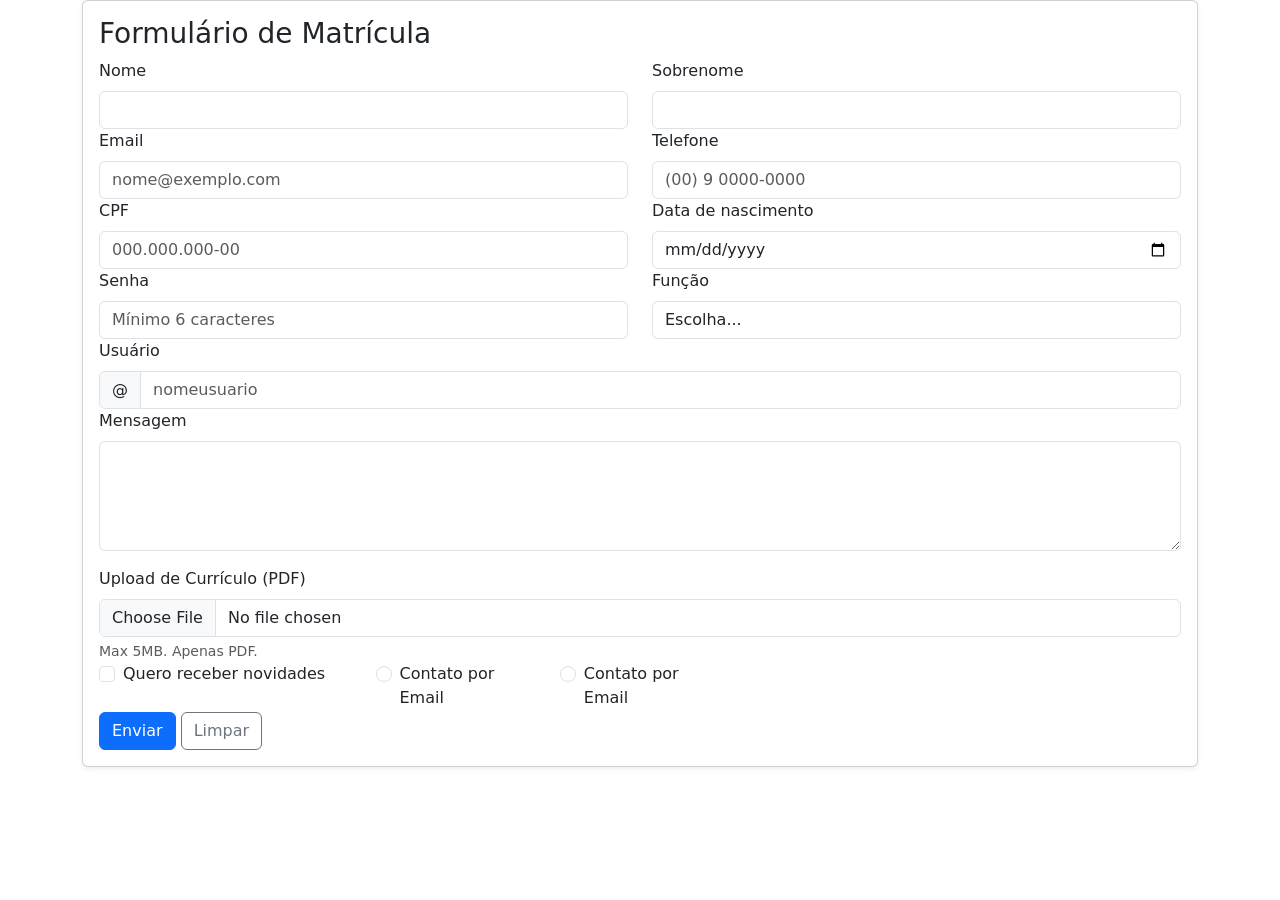
<file: bs.html>
<!doctype html>
<html lang="en">
  <head>
    <meta charset="utf-8">
    <meta name="viewport" content="width=device-width, initial-scale=1">
    <title>Bootstrap demo</title>
    <link href="https://cdn.jsdelivr.net/npm/bootstrap@5.3.8/dist/css/bootstrap.min.css" rel="stylesheet" integrity="sha384-sRIl4kxILFvY47J16cr9ZwB07vP4J8+LH7qKQnuqkuIAvNWLzeN8tE5YBujZqJLB" crossorigin="anonymous">
  </head>
  <body>

    <div class="container">
        <div class="card form-card shadow-sm">
            <div class="card-body">
                <h3 class="card-title">Formulário de Matrícula</h3>

                <form>
                    <div class="row">
                        <div class="col-md-6">
                            <label class="form-label">Nome</label>
                            <input class="form-control">
                        </div>
                        <div class="col-md-6">
                            <label class="form-label">Sobrenome</label>
                            <input class="form-control">
                        </div>    
                    </div>

                    <div class="row">
                        <div class="col-md-6">
                            <label class="form-label">Email</label>
                            <input class="form-control" placeholder="nome@exemplo.com">
                        </div>
                        <div class="col-md-6">
                            <label class="form-label">Telefone</label>
                            <input class="form-control" placeholder="(00) 9 0000-0000">
                        </div>
                    </div>

                    <div class="row">
                        <div class="col-md-6">
                            <label class="form-label">CPF</label>
                            <input class="form-control" placeholder="000.000.000-00">
                        </div>
                        <div class="col-md-6">
                            <label class="form-label">Data de nascimento</label>
                            <input class="form-control" type="date">
                        </div>
                    </div>

                    <div class="row">
                        <div class="col-md-6">
                            <label class="form-label">Senha</label>
                            <input class="form-control" type="password" placeholder="Mínimo 6 caracteres">
                        </div>
                        <div class="col-md-6">
                            <label class="form-label">Função</label>
                            <select class="form-control">
                                <option selected>Escolha...</option>
                            </select>
                        </div>
                    </div>

                    <div class="row">
                        <div class="col-md-12">
                            <label class="form-label">Usuário</label>
                            <div class="input-group">
                              <div class="input-group-text">@</div>
                              <input type="text" class="form-control" placeholder="nomeusuario">
                            </div>
                          </div>
                    </div>

                    <div class="row">
                        <div class="mb-3">
                            <label class="form-label">Mensagem</label>
                            <textarea class="form-control" rows="4"></textarea>
                        </div>
                     </div>

                    <div class="row">
                        <div class="col-md-12">
                            <label class="form-label">Upload de Currículo (PDF)</label>
                              <input type="file" class="form-control" aria-label="Upload">
                              <div class="form-text">Max 5MB. Apenas PDF.</div>
                            </div>
                    </div>

                    <div class="row">
                        <div class="col-md-3">
                            <div class="form-check">
                                <input class="form-check-input" type="checkbox" >
                                <label class="form-check-label">Quero receber novidades</label>
                            </div> 
                        </div>
                        <div class="col-md-2">
                            <div class="form-check form-check-inline">
                                <input class="form-check-input" type="radio" id="inlineRadio1">
                                <label class="form-check-label" for="inlineRadio1">Contato por Email</label>
                            </div>
                        </div>
                        <div class="col-md-2">
                            <div class="form-check form-check-inline">
                                <input class="form-check-input" type="radio" id="inlineRadio1">
                                <label class="form-check-label" for="inlineRadio1">Contato por Email</label>
                            </div>
                        </div>
                    </div> 

                    <div class="row">
                        <div class="col-md-12">
                            <button class="btn btn-primary" type="submit">Enviar</button>
                            <button type="reset" class="btn btn-outline-secondary">Limpar</button>
                        </div>
                    </div> 


                </form>
            </div>
        </div>
    </div>



    <script src="https://cdn.jsdelivr.net/npm/@popperjs/core@2.11.8/dist/umd/popper.min.js" integrity="sha384-I7E8VVD/ismYTF4hNIPjVp/Zjvgyol6VFvRkX/vR+Vc4jQkC+hVqc2pM8ODewa9r" crossorigin="anonymous"></script>
    <script src="https://cdn.jsdelivr.net/npm/bootstrap@5.3.8/dist/js/bootstrap.min.js" integrity="sha384-G/EV+4j2dNv+tEPo3++6LCgdCROaejBqfUeNjuKAiuXbjrxilcCdDz6ZAVfHWe1Y" crossorigin="anonymous"></script>
    <script src="https://cdn.jsdelivr.net/npm/bootstrap@5.3.8/dist/js/bootstrap.bundle.min.js" integrity="sha384-FKyoEForCGlyvwx9Hj09JcYn3nv7wiPVlz7YYwJrWVcXK/BmnVDxM+D2scQbITxI" crossorigin="anonymous"></script>
  </body>
</html>
</file>
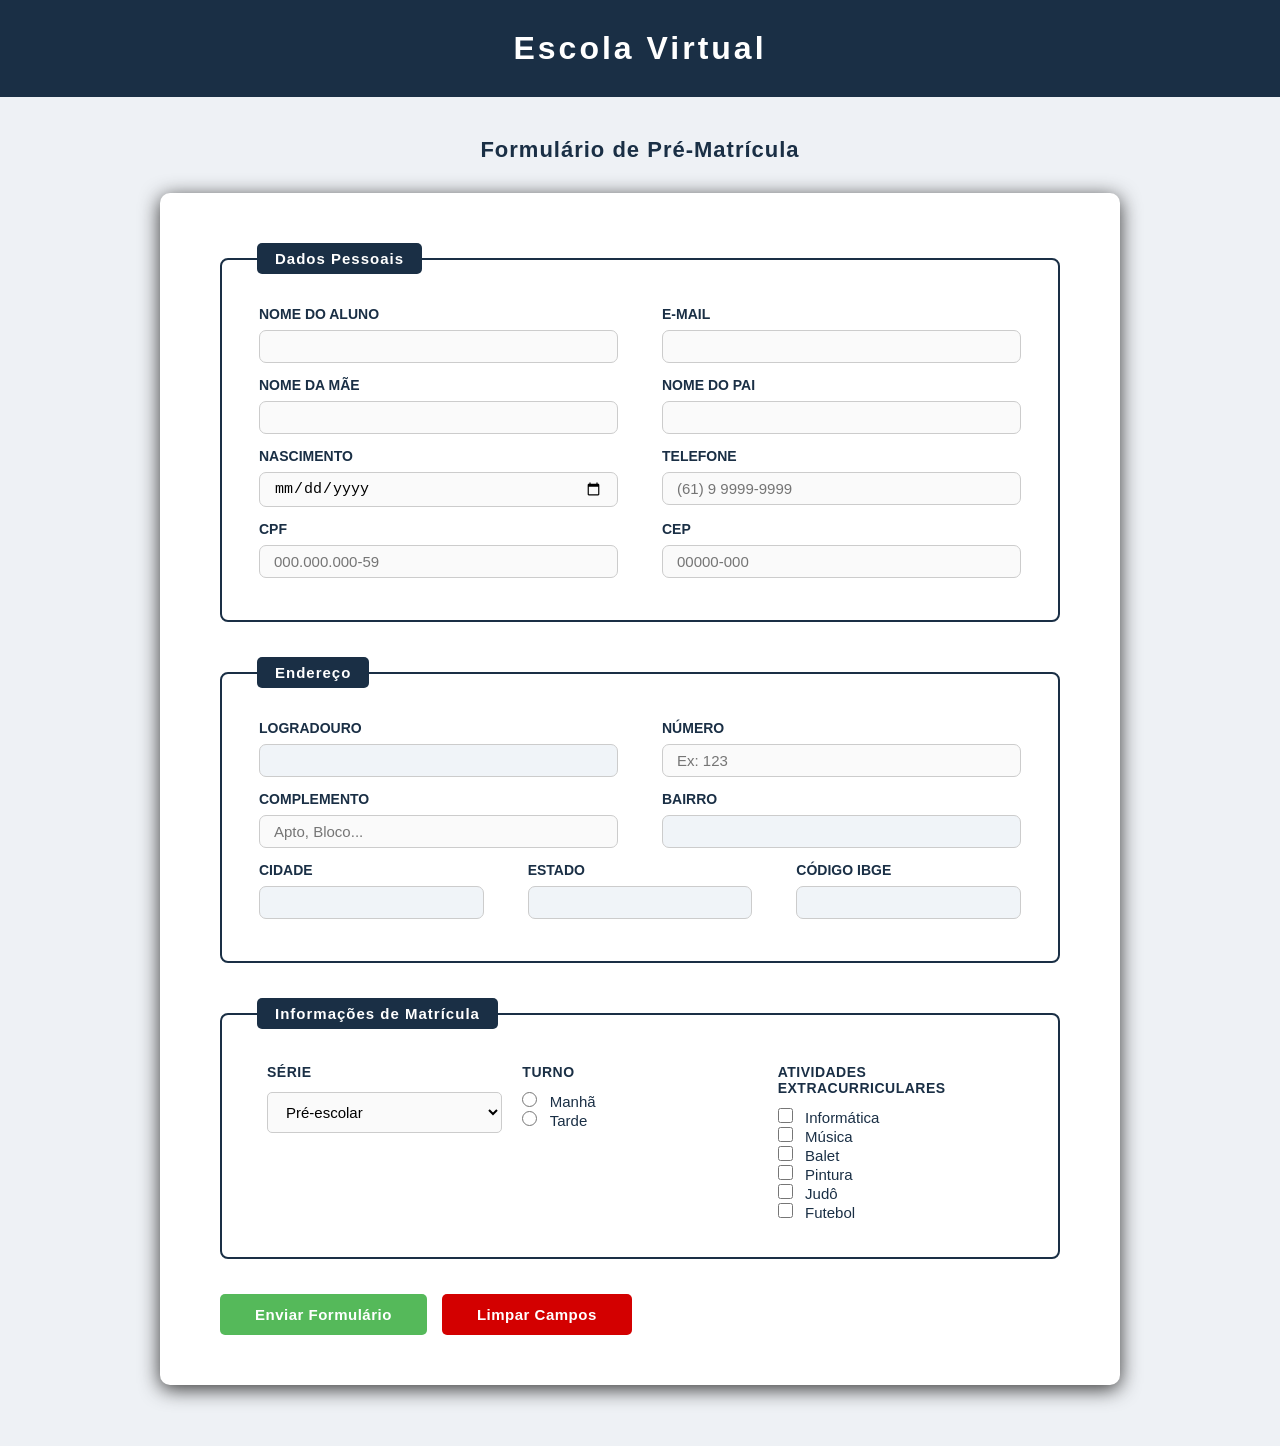
<file: ds04.html>
<!DOCTYPE html>
<html lang="en">
    <head>
        <meta http-equiv="Content-Type" content="text/html; charset=UTF-8">   
        <meta name="viewport" content="width=device-width, initial-scale=1.0">
        <title>Document</title>
        <link rel="stylesheet" href="ds04.css">
        
</head>
<body>

    <h1>Escola Virtual</h1>
    <h2>Formulário de Pré-Matrícula</h2>
  
    <form action="" method="post">
  
      <fieldset>
        <legend><strong>Dados Pessoais</strong></legend>
  
        <div class="campo-grupo">
          <div class="campo">
            <label for="nome_aluno">Nome do Aluno</label>
            <input type="text" id="nome_aluno" name="nome_aluno" required="">
          </div>
          <div class="campo">
            <label for="email">E-Mail</label>
            <input type="email" id="email" name="email">
          </div>
        </div>
  
        <div class="campo-grupo">
          <div class="campo">
            <label for="nome_mae">Nome da Mãe</label>
            <input type="text" id="nome_mae" name="nome_mae">
          </div>
          <div class="campo">
            <label for="nome_pai">Nome do Pai</label>
            <input type="text" id="nome_pai" name="nome_pai">
          </div>
        </div>
  

        <div class="campo-grupo">
            <div class="campo">
              <label for="nascimento">Nascimento</label>
              <input type="date" id="nascimento" name="nascimento">
            </div>
            <div class="campo">
              <label for="telefone">Telefone</label>
              <input type="text" id="telefone" name="telefone" maxlength="15" placeholder="(61) 9 9999-9999">
            </div>
            
          </div>

          <div class="campo-grupo">
            <div class="campo">
              <label for="cpf">CPF</label>
              <input type="text" id="cpf" name="cpf" placeholder="000.000.000-59">
            </div>
            <div class="campo">
              <label for="CEP">CEP</label>
              <input type="text" id="cep" name="cep" maxlength="9" placeholder="00000-000">
            </div>
            
          </div>
  
      </fieldset>

      <fieldset>
        <legend><strong>Endereço</strong></legend>
  
        <div class="campo-grupo">
          <div class="campo">
            <label for="logradouro">Logradouro</label>
            <input type="text" id="logradouro" name="logradouro" readonly>
          </div>
          <div class="campo">
            <label for="numero">Número</label>
            <input type="text" id="numero" name="numero" placeholder="Ex: 123" required="">
          </div>
        </div>
  
        <div class="campo-grupo">
          <div class="campo">
            <label for="complemento">Complemento</label>
            <input type="text" id="complemento" name="complemento" placeholder="Apto, Bloco...">
          </div>
          <div class="campo">
            <label for="bairro">Bairro</label>
            <input type="text" id="bairro" name="bairro" readonly>
          </div>
        </div>
  

        <div class="campo-grupo2">
            <div class="campo">
              <label for="cidade">Cidade</label>
              <input type="text" id="cidade" name="cidade" readonly>
            </div>
            <div class="campo">
              <label for="estado">Estado</label>
              <input type="text" id="estado" name="estado" readonly>
            </div>
            <div class="campo">
                <label for="ibge">Código IBGE</label>
                <input type="text" id="ibge" maxlength="7" size="7" name="ibge" readonly>
            </div>
          </div>
          
      </fieldset>
  
      <fieldset>
        <legend><strong>Informações de Matrícula</strong></legend>
  
        <table>
          <tbody><tr valign="top">
            <td>
              <strong>Série</strong>
              <select id="serie" name="serie">
                <option value="pre-escolar">Pré-escolar</option>
                <option value="1ano">1º ano</option>
                <option value="2ano">2º ano</option>
                <option value="3ano">3º ano</option>
                <option value="4ano">4º ano</option>
                <option value="5ano">5º ano</option>
              </select>

            <div id="bloco-segunda-lingua">
                <p>Segunda Língua</p>
                <div class="opcao-lingua">
                    <input type="radio" id="lingua_ingles" name="segunda-lingua" value="ingles">
                    <span class="flag">US</span>
                    <label for="lingua_ingles">Inglês</label>
                </div>

                <div class="opcao-lingua">
                    <input type="radio" id="lingua_espanhol" name="segunda-lingua" value="espanhol">
                    <span class="flag">ES</span>
                    <label for="lingua_espanhol">Espanhol</label>
                </div>
            </div>

            </td>
  
            <td>
              <strong>Turno</strong>
              <input type="radio" name="turno" id="manha" value="manha">
              <label for="manha">Manhã</label><br>
              <input type="radio" name="turno" id="tarde" value="tarde">
              <label for="tarde">Tarde</label>

              <div id="bloco-telefone-tarde">
                <p>Telefone de Contato para o Turno da Tarde</p>
                <input type="text" id="telefone_tarde" name="telefone_tarde" placeholder="(61) 9 9999-9999">
              </div>
            </td>
  
            <td>
              <strong>Atividades Extracurriculares</strong>
              <input type="checkbox" name="atividades" id="informatica" value="informatica">
              <label for="informatica">Informática</label><br>
  
              <input type="checkbox" name="atividades" id="musica" value="musica">
              <label for="musica">Música</label><br>
  
              <input type="checkbox" name="atividades" id="balet" value="balet">
              <label for="balet">Balet</label><br>
  
              <input type="checkbox" name="atividades" id="pintura" value="pintura">
              <label for="pintura">Pintura</label><br>
  
              <input type="checkbox" name="atividades" id="judo" value="judo">
              <label for="judo">Judô</label><br>
  
              <input type="checkbox" name="atividades" id="futebol" value="futebol">
              <label for="futebol">Futebol</label>
            </td>
          </tr>
        </tbody></table>
      </fieldset>
  
      <div class="botoes">
        <input type="submit" value="Enviar Formulário">
        <input type="reset" value="Limpar Campos">
      </div>
  
    </form>
    <script src="ds04.js"></script>
  
</body></html>
</file>
<file: ds04.css>
*{
    margin: 0;padding: 0;box-sizing: border-box;
}

body{
    font-family: Arial, Helvetica, sans-serif;
    font-size: 16;
    background-color: #eef1f5;
    color: #333;
    min-height: 100vh;
}

h1{
    background-color: #1a2f45;
    color: #fff;
    text-align: center;
    padding: 30px 20px;
    font-size: 32px;
    letter-spacing: 3px;
}

h2{
    text-align: center;
    color: #1a2f45;
    margin: 40px 0 30px;
    font-size: 22px;
    letter-spacing: 1px;    
}

form{
    width: 90%;
    max-width: 960px;
    margin: 0 auto 60px auto;
    background-color: #fff;
    padding: 50px 60px  ;
    border-radius: 10px;
    box-shadow: 0 4px 20px;
}

fieldset{
    border: 2px solid #1a2f45;
    border-radius: 8px;
    padding: 30px 35px;
    margin-bottom: 35px;
}

legend{
    background-color: #1a2f45;
    color: #fff;
    padding: 7px 18px;
    border-radius: 5px;
    font-size: 15px;
    letter-spacing: 1px;

}

.campo-grupo{
    display: grid; grid-template-columns: 1fr 1fr; gap: 20px 40px;
    margin-bottom: 10px;
}

.campo-grupo2{
    display: grid; grid-template-columns: 0.5fr 0.5fr 0.5fr; gap: 20px 40px;
    margin-bottom: 10px;
}

.campo{
    display: flex;
    flex-direction: column;
    margin: 2px;
}

.campo-inline{
    display: flex;
    align-items: center;
    gap: 10px;
    margin-bottom: 20px;
}

.campo-inline label{
    margin-bottom: 0;
    white-space: nowrap;
    
}

label{
    display: inline-block;
    margin-bottom: 8px;
    font-weight: bold;
    color: #1a2f45;
    font-size: 14px;
    text-transform: uppercase;
    letter-spacing: 0,3px;
}

input[type="text"],
input[type="email"],
input[type="date"],
input[type="number"]{
    padding: 7px 14px;
    border: 1px solid #ccc;
    border-radius: 7px;
    font-size: 15px;
    background-color: #fafafa;
    transition: border-color 0.3s, box-shadon 0.3;
}

.campo input[type="text"],
.campo input[type="email"],
.campo input[type="date"],
.campo input[type="number"]{
    width: 100%;
}

.campo-inline input[type="text"]{
    width: auto;
}

input[type="text"]:focus,
input[type="email"]:focus,
input[type="date"]:focus{
    border-color: #1a2f45;
    box-shadow: 0 0 0 3px;
    outline: none;
    background-color: #fff;

}

select{
    padding: 10px 14px;
    border: 1px solid #ccc;
    border-radius: 5px;
    font-size: 15px;
    background-color: #fafafa;
    cursor: pointer;
    width: 100%;
    transition: border-color 0.3s;
}

select:focus{
    border-color: #1a2f45;
    outline: none;
}

table{
    width: 100%;
    border-collapse: separate;
    border-spacing: 0;
}

td{
    padding: 5px 10px;
    vertical-align: top;
    border-width: 1px solid #e0e0e0;
    width: 33.33%;
}

td:last-child{
    border-right: none;
}

td > b, td > strong{
    display: block;
    font-size: 14px;
    text-transform: uppercase;
    letter-spacing: 0.5px;
    color: #1a2f45;
    margin-bottom: 12px;
}

input[type="radio"],
input[type="checkbox"]{
    margin-right: 8px;
    cursor: pointer;
    width: 15px;
    height: 15px;
}

td label{
    text-transform: none;
    letter-spacing: 0;
    font-weight: normal;
    font-size: 15px;
    display: inline;
    margin-bottom: 0;
}

.botoes{
    display: flex;
    gap: 15px;
    margin-top: 10px;
}

input[type="submit"]{
    background-color: rgb(85, 185, 90);
    color: #fff;
    border: none;
    padding: 12px 35px;
    border-radius: 5px;
    font-size: 15px;
    font-weight: bold;
    cursor: pointer;
    letter-spacing: 0.5px;
    transition: background-color 0.3s, transform 0.1s;
}

input[type="reset"]{
    background-color: rgb(211, 0, 0);
    color: #fff;
    border: none;
    padding: 12px 35px;
    border-radius: 5px;
    font-size: 15px;
    font-weight: bold;
    cursor: pointer;
    letter-spacing: 0.5px;
    transition: background-color 0.3s, transform 0.1s;
}

input[type="submit"]:hover{
    background-color: rgb(26, 94, 29);
}

input[type="reset"]:hover{
    background-color: rgb(170, 6, 0);
}

input[type="submit"]:active,
input[type="reset"]:active{
    transform: scale(0.98);
}


 /* 
    PARTE DO CSS INPLEMENTADA NA AULA DE JS
    ALGUMAS PARTES FORAM IMPLEMENTAS NO CÓDIGO ACIMA
*/

input[readonly]{
    background-color: #f0f4f8;
    color: #555;
    cursor: not-allowed;
}

#bloco-segunda-lingua{
    display: none;
    margin-top: 20px;
    padding: 20px 25px;
    background-color: #f0f6f0;
    border: 2px dashed #1a2f45;
    border-radius: 8px;
    animation: fadeIn 0.3s ease;
}

#bloco-segunda-lingua p{
    font-size: 14px;
    margin-right: 20px;
    font-weight: bold;
    text-transform: uppercase;
    letter-spacing: 0px;
    color: #1a2f45;
    margin-bottom: 10px;
}

.opcao-lingua{
    display: flex;
    margin-right: 10px;
    align-items: center;
    gap: 10px; 
    margin-bottom: 10px;
    font-size: 15px;
    color: #333;
    cursor: pointer;
}

.opcao-lingua input[type="radio"]{
    
    accent-color: #1a2f45;
    width: 16px;
    height: 16px;
    margin-right: 0;
    cursor: pointer;
}

.opcao-lingua label{
    text-transform: none;
    letter-spacing: 0;
    font-weight: normal;
    font-size: 15px;
    color: #333;
    cursor: pointer;
    margin-bottom: 0;

}

#bloco-telefone-tarde{
    display: none;
    margin-top: 16px;
    padding: 16px 20px;
    background-color: #f0f6f0;
    border: 2px dashed #d11313;
    border-radius: 8px;
    animation: fadeIn 0.3s ease;
}

#bloco-telefone-tarde p{
    font-size: 13px;
    font-weight: bold;
    text-transform: uppercase;
    letter-spacing: 0px;
    color: #000000;
    margin-bottom: 10px;
}

#bloco-telefone-tarde input[type="text"]{
    width: 100%;
    padding: 9px 13px;
    border: 1px solid #d11313;
    border-radius: 6px;
    font-size: 14px;
    background-color: #fff;
    transition: border-color 0.3s, box-shadow 0.3s;
}

#bloco-telefone-tarde input[type="text"]:focus{
    border-color: #a81313;
    box-shadow: 0 0 0 3px;
    outline: none;
}
</file>
